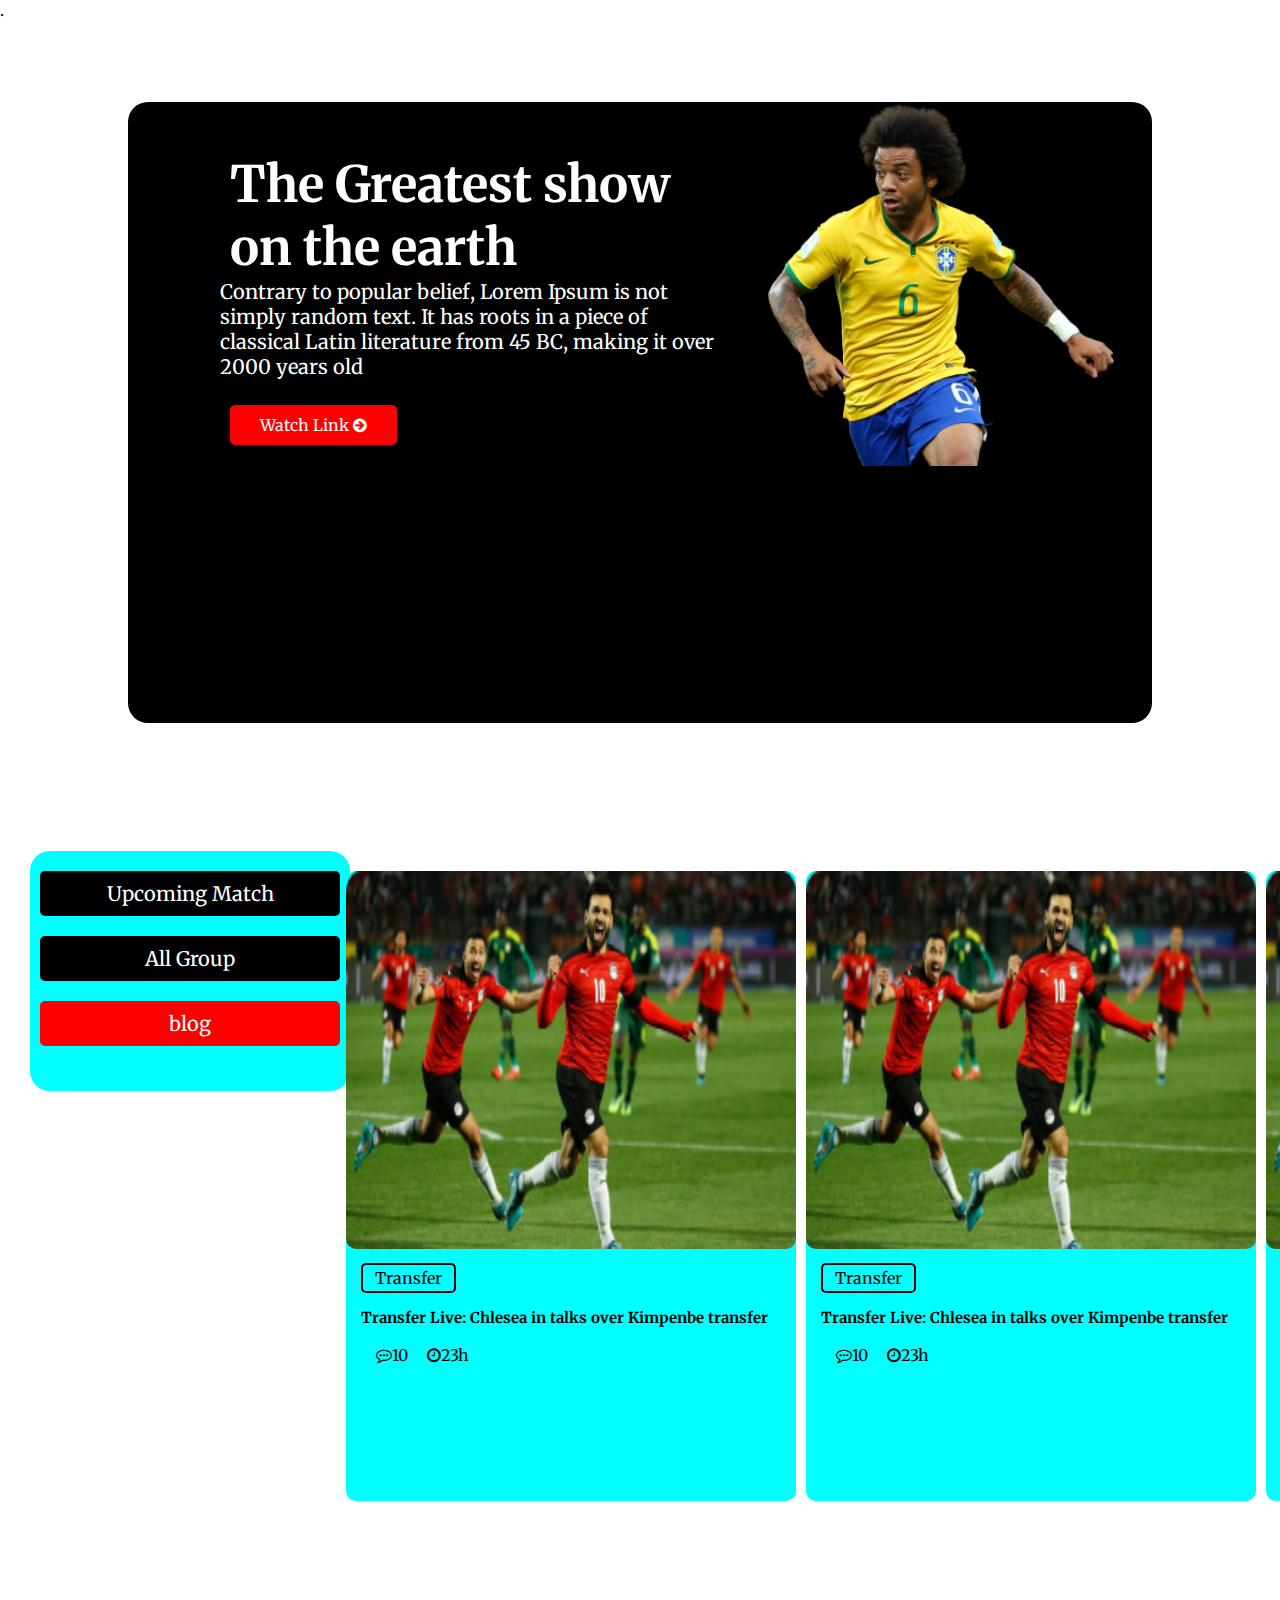
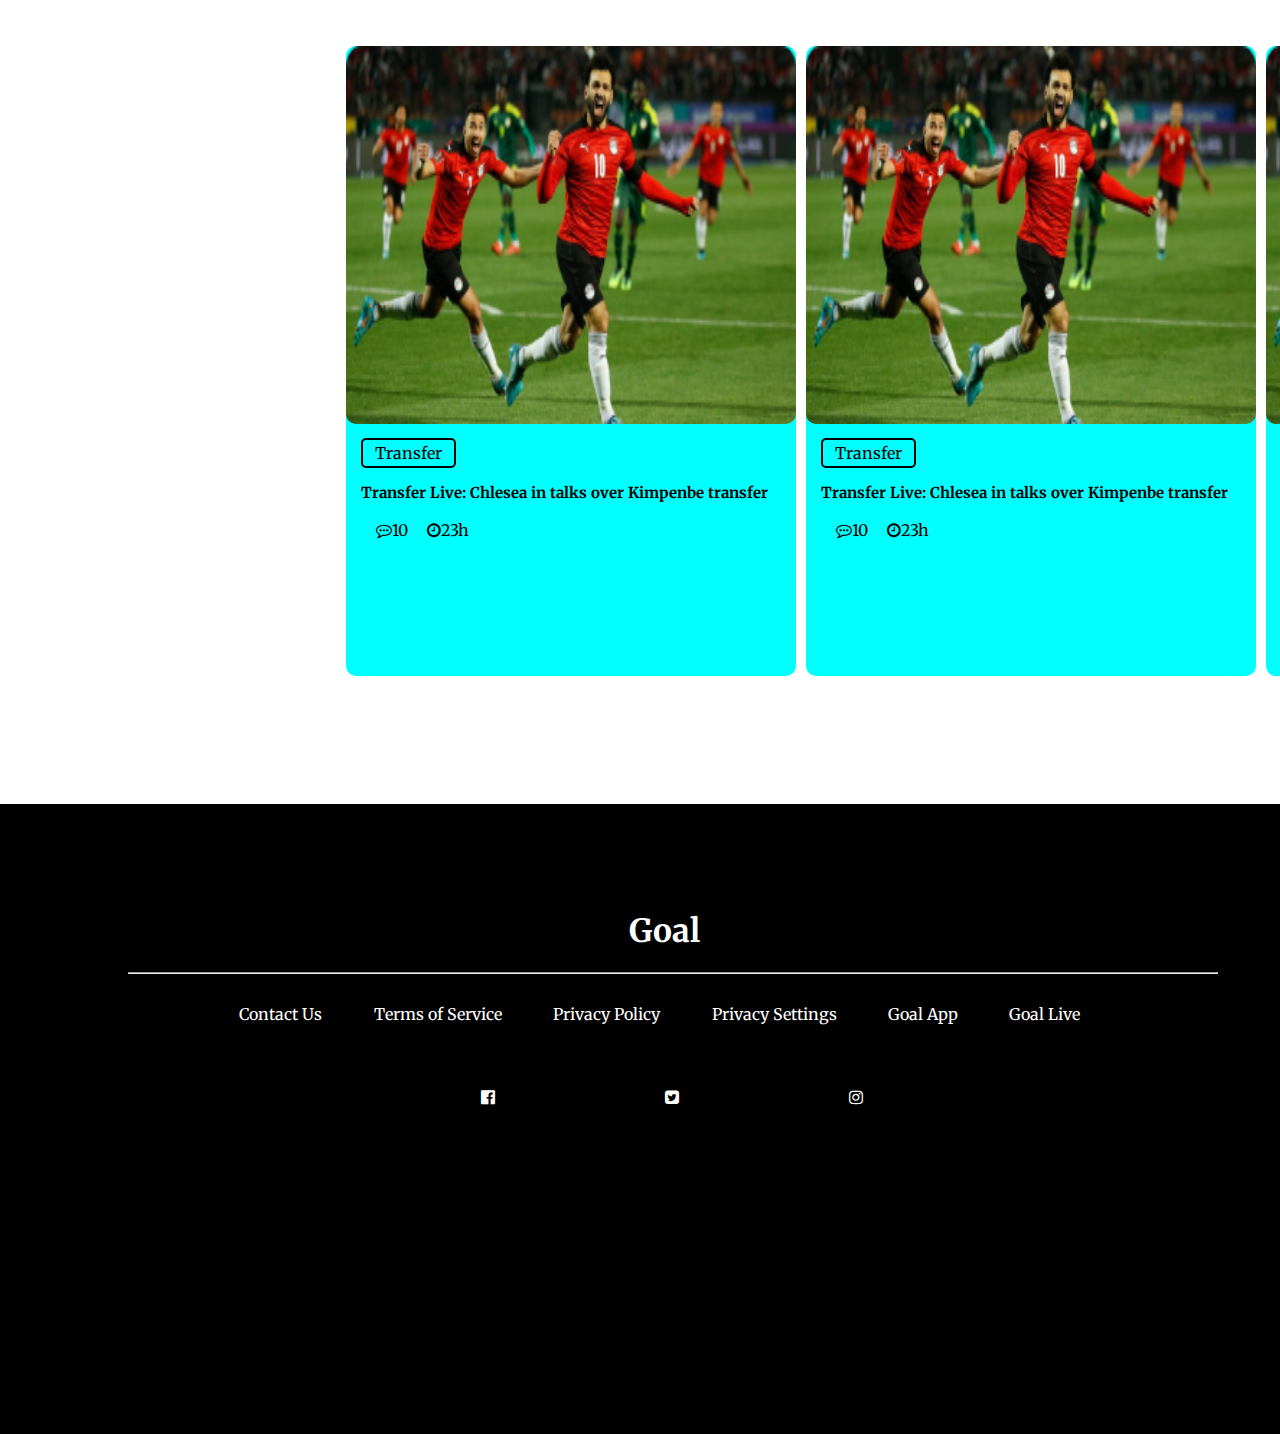
<file: index.html>
<!DOCTYPE html>
<html lang="en">
<head>
    <meta charset="UTF-8">
    <meta http-equiv="X-UA-Compatible" content="IE=edge">
    <meta name="viewport" content="width=, initial-scale=1.0">
    <title>World cuo</title>
    <link rel="stylesheet" href="style.css">
    <link rel="stylesheet" href="https://stackpath.bootstrapcdn.com/font-awesome/4.7.0/css/font-awesome.min.css">
    <link rel="preconnect" href="https://fonts.googleapis.com">
<link rel="preconnect" href="https://fonts.gstatic.com" crossorigin>
<link href="https://fonts.googleapis.com/css2?family=Merriweather:ital@1&display=swap" rel="stylesheet">.
</head>
<body>
<!---------------- Header-Start --------------->
<header>
    <div class="header-text">
        <div class="text">
            <div ><img src="images/Banner Image.png"></div>
                <div><h1>The Greatest 
                        show on the 
                        earth</h1>
                        <p>Contrary to popular belief, Lorem Ipsum is not simply random text. It has roots in a piece of classical Latin literature 
                         from 45 BC, making it over 2000 years old</p>
            <a class="btn" href="">Watch Link <i class="fa fa-arrow-circle-right"></i></a></div>
        </div>
    </div>          
</header>
<!---------------- Header-End --------------->


<!------------------ Blog-Start ---------------->
<div class="blog">
        <div class="blog-contener">
            <a  href="Upcoming.html">Upcoming Match</a>
            <a  href=" ">All Group</a>
            <a id="active" href="index.html">blog</a> 
        </div>
    <div class="contener-img">
        <div class="col-6">
            <img src="images/Blog Image.png">
                <div class="col-text">
                    <a href="">Transfer</a>
                    <h2>Transfer Live: Chlesea in talks 
                      over Kimpenbe transfer</h2>
                <i class="fa fa-commenting-o"></i>10
            <i class="fa fa-clock-o"></i>23h
        </div>
     </div>
    <div class="col-6">
        <img src="images/Blog Image.png">
            <div class="col-text">
               <a href="">Transfer</a>
                    <h2>Transfer Live: Chlesea in talks 
                        over Kimpenbe transfer</h2>
                <i class="fa fa-commenting-o"></i>10
            <i class="fa fa-clock-o"></i>23h
         </div>
    </div>
    <div class="col-6">
        <img src="images/Blog Image.png">
            <div class="col-text">
                <a href="">Transfer</a>
                    <h2>Transfer Live: Chlesea in talks 
                       over Kimpenbe transfer</h2>
                <i class="fa fa-commenting-o"></i>10
            <i class="fa fa-clock-o"></i>23h
        </div>
    </div>
        <div class="col-6">
            <img src="images/Blog Image.png">
                <div class="col-text">
                    <a href="">Transfer</a>
                        <h2>Transfer Live: Chlesea in talks 
                            over Kimpenbe transfer</h2>
                    <i class="fa fa-commenting-o"></i>10
                <i class="fa fa-clock-o"></i>23h
            </div>
        </div>
    <div class="col-6">
        <img src="images/Blog Image.png">
            <div class="col-text">
                <a href="">Transfer</a>
                        <h2>Transfer Live: Chlesea in talks 
                           over Kimpenbe transfer</h2>
                 <i class="fa fa-commenting-o"></i>10
            <i class="fa fa-clock-o"></i>23h
        </div>
    </div>
        <div class="col-6">
            <img src="images/Blog Image.png">
                <div class="col-text">
                    <a href="">Transfer</a>
                        <h2>Transfer Live: Chlesea in talks 
                            over Kimpenbe transfer</h2>
                    <i class="fa fa-commenting-o"></i>10
                <i class="fa fa-clock-o"></i>23h
            </div>
        </div>
    </div>
</div>
<button class="view">View All</button>
<!------------------ Blog-End ---------------->

<!--------------- Futer-Start -------------->
<div class="futer">-
    <div class="futer-text">
        <h1>Goal</h1>
           <hr>
            <ul>
            <li>Contact Us </li>
            <li>Terms of Service</li>
            <li>Privacy Policy </li>
            <li>Privacy Settings </li>
            <li>Goal App</li>
            <li>Goal Live</li>
            </ul>
            <a href="https://www.facebook.com/"><i class="fa fa-facebook-official"></i></a>
            <a href="https://twitter.com/i/flow/login"><i class="fa fa-twitter-square"></i></a>
        <a href="https://www.instagram.com/accounts/login/"><i class="fa fa-instagram"></i></a>
    </div>   
</div>
</div>
</body>
</html>
</file>
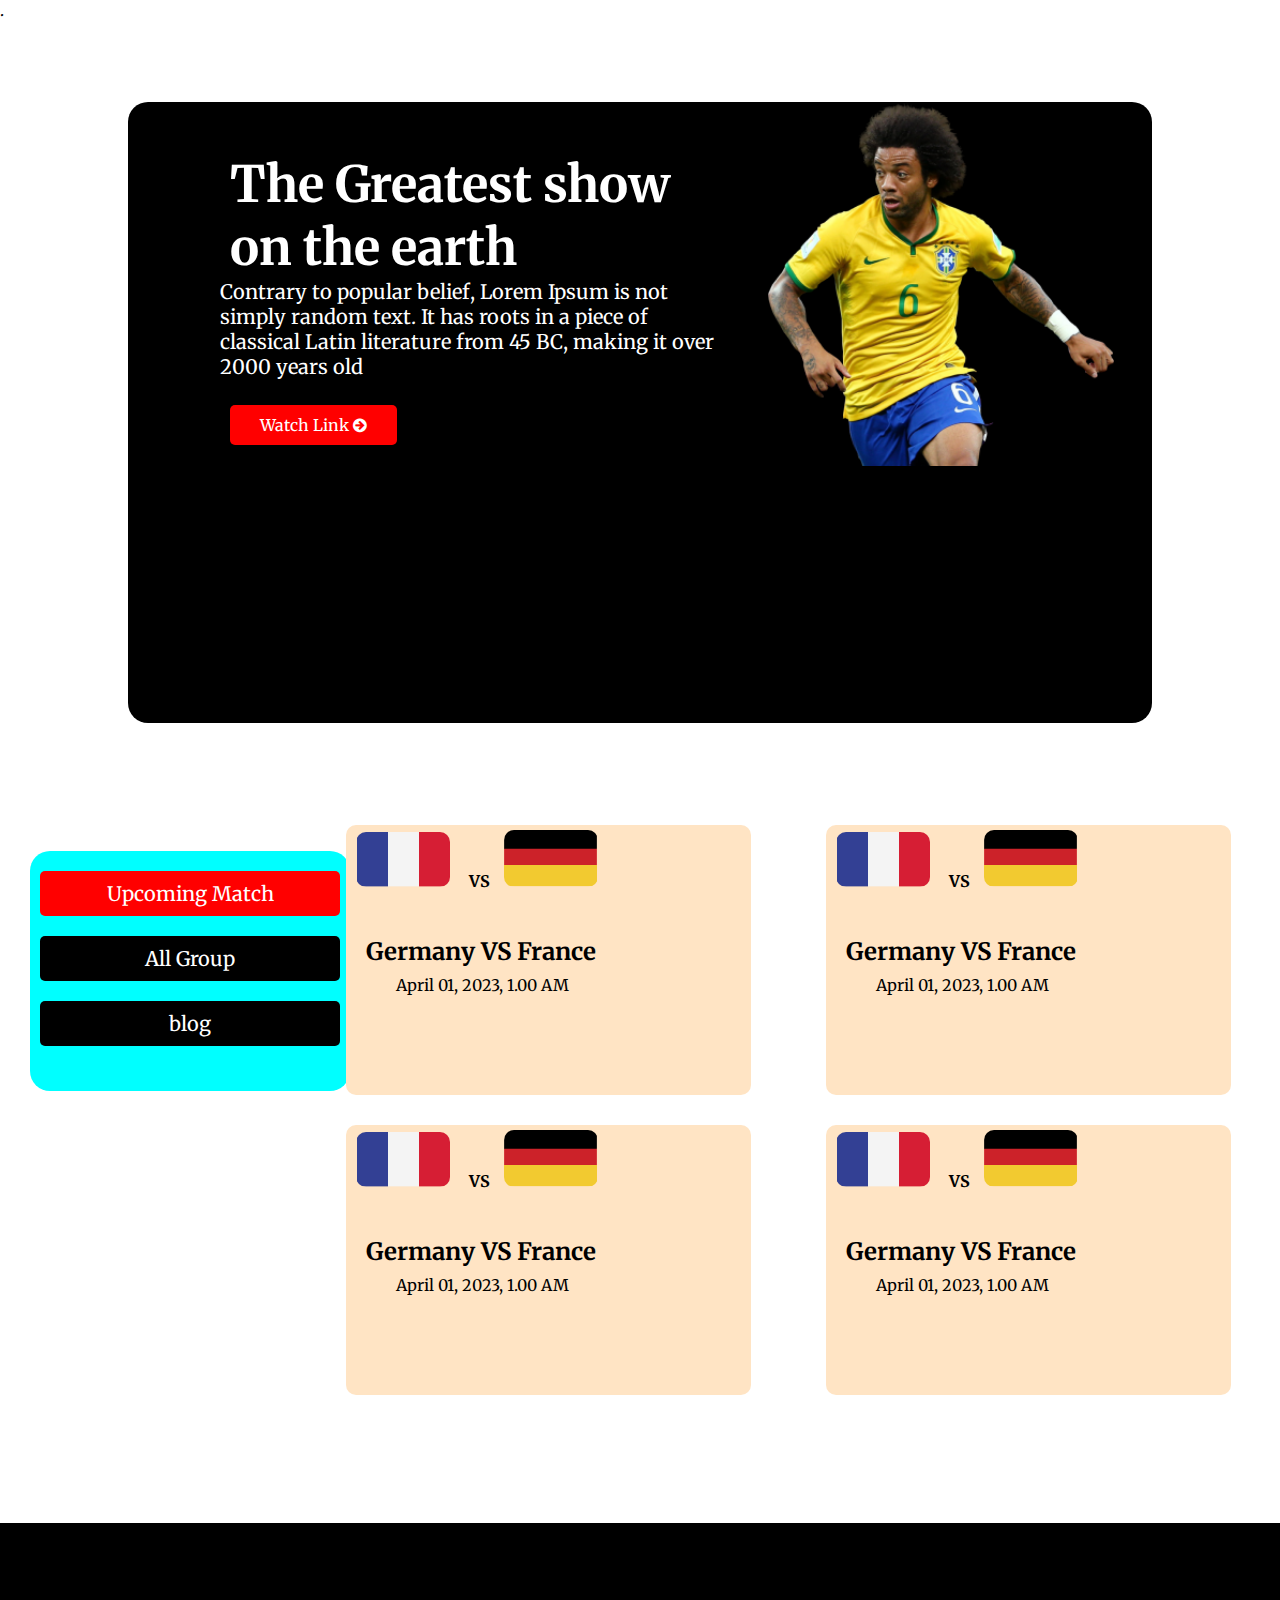
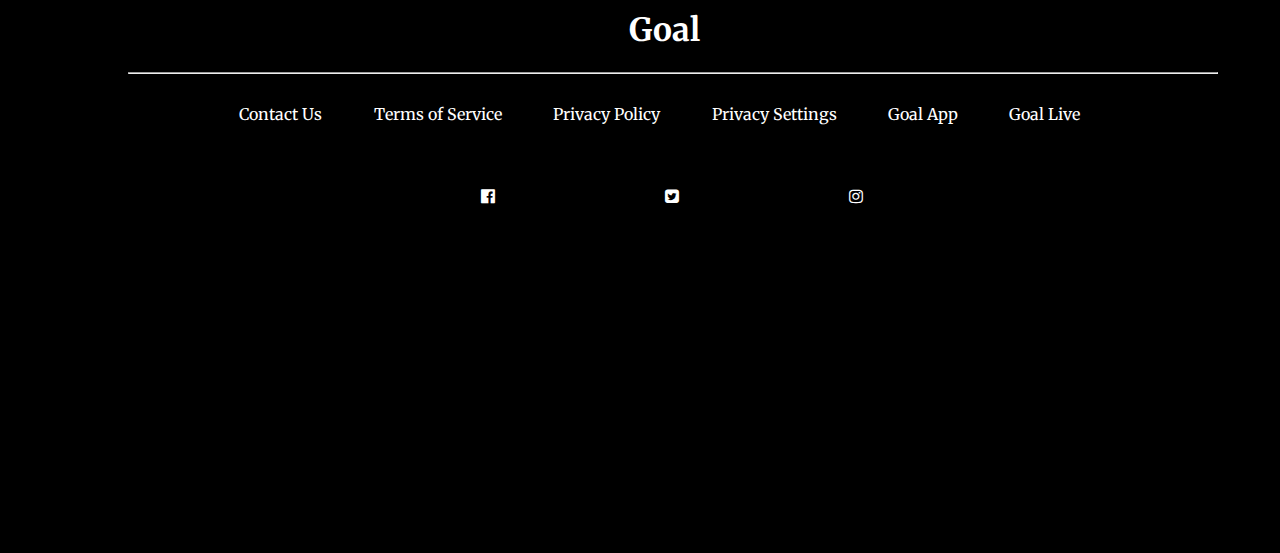
<file: Upcoming.html>
<!DOCTYPE html>
<html lang="en">
<head>
    <meta charset="UTF-8">
    <meta http-equiv="X-UA-Compatible" content="IE=edge">
    <meta name="viewport" content="width=, initial-scale=1.0">
    <title>World cuo</title>
    <link rel="stylesheet" href="style.css">
    <link rel="stylesheet" href="https://stackpath.bootstrapcdn.com/font-awesome/4.7.0/css/font-awesome.min.css">
    <link rel="preconnect" href="https://fonts.googleapis.com">
<link rel="preconnect" href="https://fonts.gstatic.com" crossorigin>
<link href="https://fonts.googleapis.com/css2?family=Merriweather:ital@1&display=swap" rel="stylesheet">.
</head>
<body>
<!---------------- Header-Start --------------->
<header>
    <div class="header-text">
        <div class="text">
            <div ><img src="images/Banner Image.png"></div>
                <div><h1>The Greatest 
                        show on the 
                        earth</h1>
                     <p>Contrary to popular belief, Lorem Ipsum is not simply random text. It has roots in a piece of classical Latin literature 
                     from 45 BC, making it over 2000 years old</p>
                <a class="btn" href="">Watch Link <i class="fa fa-arrow-circle-right"></i></a></div>
            </div>
        </div>        
</header>
<!---------------- Header-End --------------->


<!------------------ Blog-Start ---------------->
<div class="blog">
    <div class="blog-contener">
        <a id="active"  href="upcoming.html">Upcoming Match</a>
        <a  href=" ">All Group</a>
        <a  href="index.html">blog</a>
    </div> 
    <div class="Upcoming-img"> 
        <div class="col-5">
            <div class="match">
                <img src="images/Flag.png">
                <span class="match-title">VS</span>
                <img src="images/germany Flag.png">
                </div>
                <div class="match-text">
            <h2>Germany VS France </h2>
        <p>April 01, 2023, 1.00 AM</p>
    </div>
    </div> 
        <div class="col-5">
            <div class="match">
                <img src="images/Flag.png">
                <span class="match-title">VS</span>
                <img src="images/germany Flag.png">
                </div>
                <div class="match-text">
            <h2>Germany VS France </h2>
        <p>April 01, 2023, 1.00 AM</p>
    </div>
    </div>  
        <div class="col-5">
            <div class="match">
                <img src="images/Flag.png">
                <span class="match-title">VS</span>
                <img src="images/germany Flag.png">
                </div>
                <div class="match-text">
            <h2>Germany VS France </h2>
        <p>April 01, 2023, 1.00 AM</p>
    </div>
    </div>  
        <div class="col-5">
            <div class="match">
                <img src="images/Flag.png">
                <span class="match-title">VS</span>
                <img src="images/germany Flag.png">
                </div>
                <div class="match-text">
            <h2>Germany VS France </h2>
        <p>April 01, 2023, 1.00 AM</p>
    </div>
    </div>  
        <div class="col-5">
            <div class="match">
                <img src="images/Flag.png">
                <span class="match-title">VS</span>
                <img src="images/germany Flag.png">
                </div>
                <div class="match-text">
            <h2>Germany VS France </h2>
        <p>April 01, 2023, 1.00 AM</p>
    </div>
    </div>  
        <div class="col-5">
            <div class="match">
                <img src="images/Flag.png">
                <span class="match-title">VS</span>
                <img src="images/germany Flag.png">
                </div>
                <div class="match-text">
            <h2>Germany VS France </h2>
        <p>April 01, 2023, 1.00 AM</p>
    </div>
    </div>   
    </div>
</div>
<!------------------ Blog-End ---------------->
<button class="view">View All</button>
<!---------------- Futer-Start --------------->
<div class="futer">
    <div class="futer-text">
        <h1>Goal</h1>
          <hr>
            <ul>
            <li>Contact Us </li>
            <li>Terms of Service</li>
            <li>Privacy Policy </li>
            <li>Privacy Settings </li>
            <li>Goal App</li>
            <li>Goal Live</li>
            </ul>
            <a href="https://www.facebook.com/"><i class="fa fa-facebook-official"></i></a>
            <a href="https://twitter.com/i/flow/login"><i class="fa fa-twitter-square"></i></a>
        <a href="https://www.instagram.com/accounts/login/"><i class="fa fa-instagram"></i></a>
    </div>   
</div>
</div>
</body>
</html>
</file>
<file: style.css>
*{
    margin: 0%;
    padding: 0%;
    font-family: 'Merriweather', serif;
}
/*--------------- Header-Start -------------*/
header{
    background-color: black;
    width: 80%;
    height: 69vh;
    margin-top: 5%;
    margin-left: 10%;
    border-radius: 20px;
}
.text h1{
    color: #fff;
    margin-left: 10%;
    font-size: 50px;
    padding-top: 5%;
    width: 50%;
}
.text p{
    color: #fff;
    margin-left: 9%;
    font-size: 20px;
    width: 50%;
}
.btn{  
    position: absolute;
    text-decoration: none;
    padding: 10px 30px;
    color: #fff;
    background-color: red;
    border-radius: 5px;
    margin-top: 2%;
    margin-left:8%;
}
.btn:hover{
    background-color: #fff;
    color: black;
}
header img{
    position: absolute;
    margin-left: 50%;
    width: 27%;
}
/*--------------- Header-End -------------*/

/*------------------ Blog-Start -----------*/
.blog-contener{
    background-color: aqua;
    width: 300px;
    height: 220px;
    display: flex;
    flex-direction: column;
    border-radius: 20px;
    margin-left: 30px;
    padding: 20px 10px 0px 10px;
    margin-right: 60px;
    margin-top: 50%;   
}
.blog-contener a{
    text-decoration: none;
    border-radius: 5px;
    font-size: 20px;
    color: #fff;
    background-color:#000 ;
    padding: 10px 10px;
    margin-bottom: 20px;
    text-align: center;   
}
#active{
    background-color: red;
}
.col-6{
    background-color: aqua;
    width: 50vh;
    height: 70vh;
    border-radius: 10px;
    margin-top: 30%;
}
.col-6 img{
    width: 100%;
    height: 60%;
    border-radius: 10px;
}
.col-6 a{
    text-decoration: none;
    color: #000;
    padding: 3px 12px;
    border: 2px solid #000;
    border-radius: 5px;
    margin-top: 80px;
}
.col-text{
    position: absolute;
    margin-top: 15px;
    margin-left: 15px;
}
.col-text h2{
    margin-top: 20px;
    width: 50vh;
    font-size: 15px;

}
.col-text i{
    margin-top: 20px;
    margin-left: 15px;
}
.blog{
    display: grid;
    grid-template-columns: repeat(2,20%);
    grid-gap: 7%;
}
.contener-img{
    display: grid;
    grid-template-columns: repeat(3,50vh);
    grid-gap:10px ;
    margin-top: 5%;
}
.view{
    padding: 10px 30px;
    margin-left: 46%;
    margin-top: 20vh;
    color: #fff;
    background-color: blue;
    display: none;
    
}
/*------------------ upcoming-Start -----------*/

.match-title{
    margin-left: 15px;
    font-weight: 700;
}
.match-text{
    position: absolute;
    margin-left: 0px;
}
.match-text p{
    margin-left: 50px;
    margin-top: 8px;
}
.match-text h2{
    margin-top: 45px;
    margin-left: 20px;
}
.match img{
    width: 100;
    border-radius: 10px;
    margin-left: 10px;
    margin-top: 5px;
}
.col-5{
    background-color: bisque;
    height: 30vh;
    width: 45vh;
    border-radius: 10px;
}
.Upcoming-img{
    display: grid;
    grid-template-columns: repeat(3,50vh);
    grid-gap:30px ;
    margin-top: 40%;
}
/*------------------ upcoming-End -----------*/
/*------------------ Blog-End -----------*/
/*------------------ Futer-Start -----------*/
.futer{
    margin-top: 10%;
    background-color: black;
    height: 70vh;
    text-align: center;
}
.futer-text{
    position: absolute;
    margin-left: 10%;
    width: 85%;
}
hr{
    width: 100%;
    margin-top: 2%;
}
h1{
    color: #fff;
    margin-top: 8%;
    margin-right: 15px;

}
ul{
    display: flex;
    list-style-type: none;
    color: #fff;
    margin-left: 60px;
}
ul li{
    margin-left: 5%;
    margin-top: 30px;
}
.futer-text a i{
    width: 20vh;
    height: 30vh;
    padding-top: 10px;
    color: #fff;
    margin-top: 5%;
}
/*----------------- Futer-End -----------*/
/*------------------- tablet-media ---------------*/
@media only screen and (max-width:992px) {
.text h1{
        width: 55%;
        font-size: 25px;
       }
       .text img{
        height: 60vh;
        margin-top: 20px;
       }
.blog{
    display: grid;
    grid-template-columns: repeat(1,1fr);
    justify-items: center;
}
.blog-contener{
    background-color: #fff;
    display: grid;
    grid-template-columns: repeat(3,40vh);
    grid-gap:20px ;
    height: 29px;
    justify-content: right;
    margin-left: 50%;

}
.blog-contener{
    margin-top: 50px;
}
.col-6 img{
    height: 40%;
}
.col-5 img{
    height: 40%;
}
.contener-img{
    display: grid;
    grid-template-columns: repeat(2,60vh)

}
.Upcoming-img{
    display: grid;
    grid-template-columns: repeat(2,60vh)
}
.col-6{
    height: 75vh;
    width: 55vh;
    margin-top: 10px;
}
.col-5{
    height: 40vh;
    width: 55vh;
    margin-top: 10px;
}
.view{
    padding: 10px 30px;
    margin-left: 46%;
    margin-top: 30vh;
    color: #fff;
    background-color: blue;
    display: block;
    
}
.futer{
    margin-top: 60vh;
}
hr{
    margin-left: 5%;
    width: 95%;
}
   
}
/*------------------- mobail-media ---------------*/
@media only screen and (max-width:688px) {
    text{
        width: 60%;
        margin-left: 90vh;
        
    }
    .text a{
        margin-left: 20%;
        margin-top: 20px;
    } 
    .text img{
        margin-top: 55vh;
        width: 50%;
        height: 45vh;
        padding-right: 70%;

    }    
    header{
        height: 100vh;
        width: 100%;
        margin-left: 5px;
        
    }
    .contener-img{
        display: grid;
        grid-template-columns: repeat(1,1fr)
    
    } 
    .Upcoming-img{
        display: grid;
        grid-template-columns: repeat(1,1fr)
    
    } 
   
    ul{
        display: grid;
        grid-template-columns: repeat(1,1fr);
    }
    li{
        margin-right: 5%;
    }
    h1{
        margin-left: 7%;
    }
    .view{
        padding: 10px 30px;
        margin-left: 46%;
        margin-top: 10%;
        display: none;
    }
    .futer{
        padding-bottom: 25%;
    }
    .blog-contener{
        display: grid;
        grid-template-columns: repeat(1,1fr);
        margin-right: 50%;
        margin-top: 40px;
        padding-bottom: 40px;
    }
}
</file>
